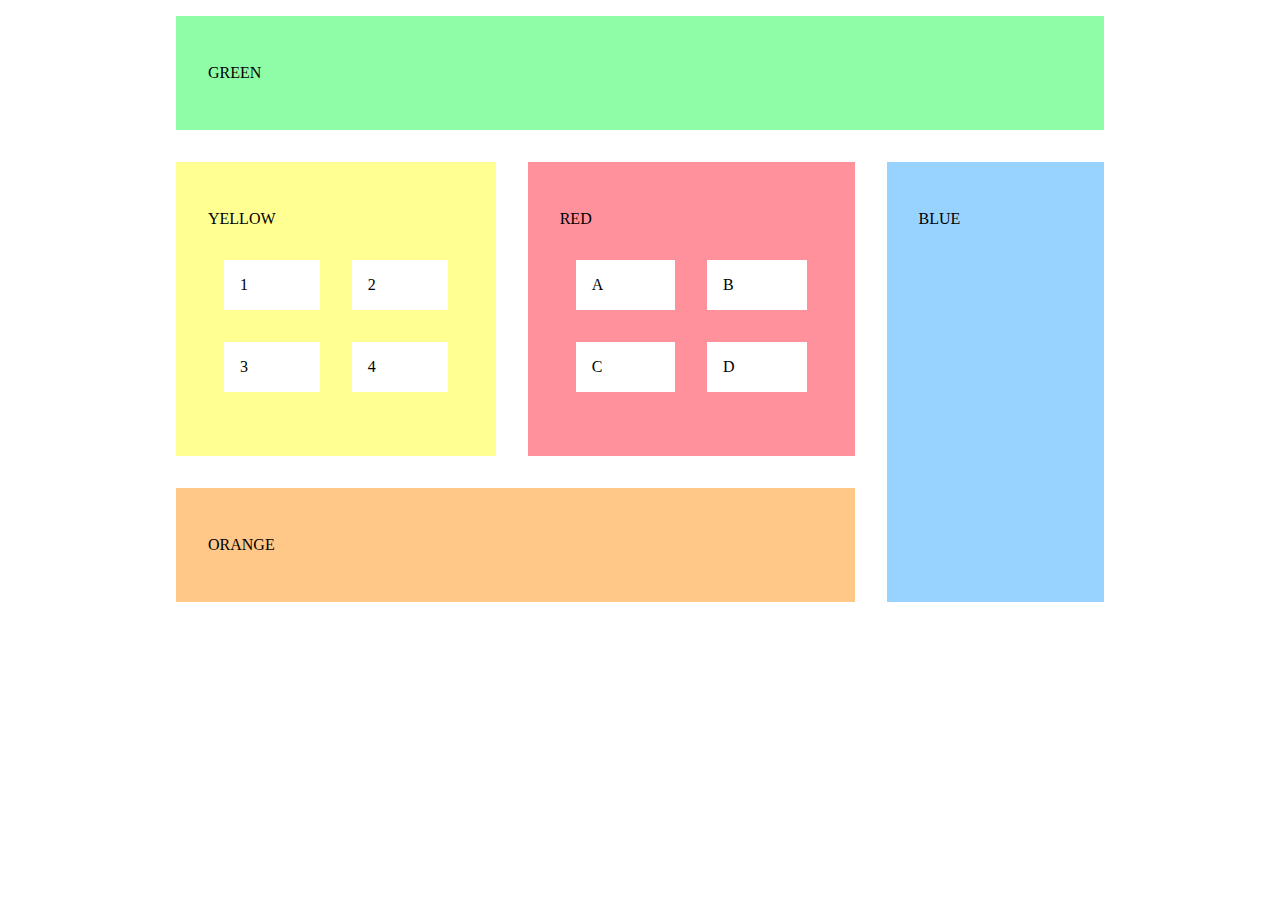
<file: Exercise-7/index.html>
<!DOCTYPE html>
<html lang="en">

<head>
  <meta charset="UTF-8">
  <meta http-equiv="X-UA-Compatible" content="IE=edge">
  <meta name="viewport" content="width=device-width, initial-scale=1.0">
  <title>Blocks</title>
  <link rel="stylesheet" href="start.css">
  <link rel="stylesheet" href="style.css">
</head>

<body>
  <section id="green">
    <p>GREEN</p>
  </section>
  <section id="yellow">
    <p>YELLOW</p>
    <ul>
      <li>1</li>
      <li>2</li>
      <li>3</li>
      <li>4</li>
    </ul>
  </section>
  <section id="orange">
    <p>ORANGE</p>
  </section>
  <section id="red">
    <p>RED</p>
    <ul>
      <li>A</li>
      <li>B</li>
      <li>C</li>
      <li>D</li>
    </ul>
  </section>
  <section id="blue">
    <p>BLUE</p>
  </section>
</body>

</html>
</file>
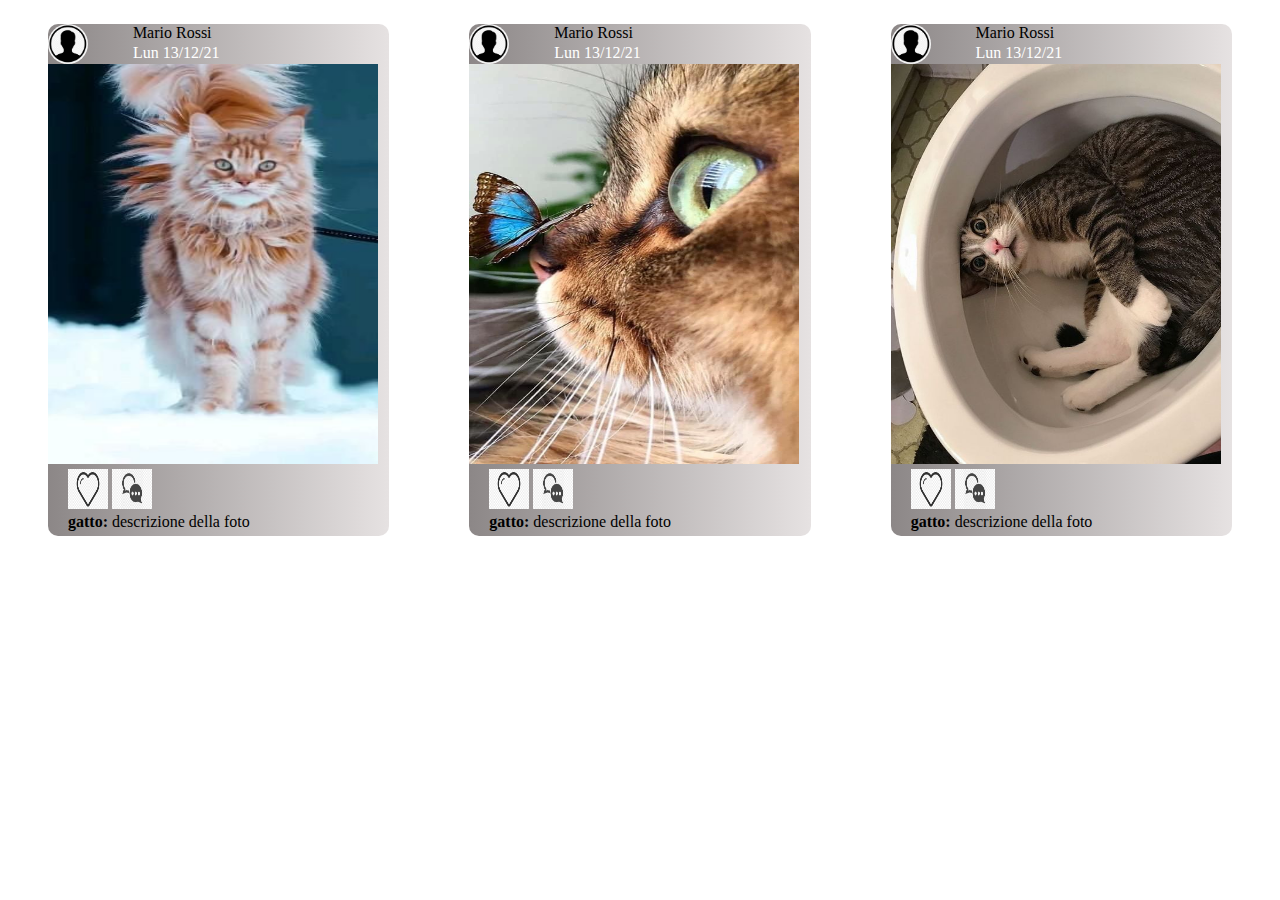
<file: Exercise-9/index.html>
<!DOCTYPE html>
<html lang="en">
<head>
    <meta charset="UTF-8">
    <meta http-equiv="X-UA-Compatible" content="IE=edge">
    <meta name="viewport" content="width=device-width, initial-scale=1.0">
    <link rel="stylesheet" href="style.css">
    <title>Document</title>
</head>
<body>
    <section>
        <figure class="cat">
            <figcaption class="testa">
                <img class="user" src="user.jpg" alt="" width="40px" height="40px">
                <span class="name">Mario Rossi</span> 
                <span class="data">Lun 13/12/21</span>
            </figcaption>
            <img src="cat1.jpg" alt="" width="330px" height="400px" class="catimm">
            <figcaption class="coda">
                <img src="like.jpg" alt="" width="40px" height="40px"> <img src="commenti.jpg" alt="" width="40px" height="40px">
                <div class="descrizione"> <b> gatto:</b> <span> descrizione della foto </span> </div>
            </figcaption>
        </figure>
    </section>
    <section>
        <figure class="cat">
            <figcaption class="testa">
                <img class="user" src="user.jpg" alt="" width="40px" height="40px">
                <span class="name">Mario Rossi</span> 
                <span class="data">Lun 13/12/21</span>
            </figcaption>
            <img src="cat2.jpg" alt="" width="330px" height="400px" class="catimm">
            <figcaption class="coda">
                <img src="like.jpg" alt="" width="40px" height="40px"> <img src="commenti.jpg" alt="" width="40px" height="40px">
                <div class="descrizione"> <b> gatto:</b> <span> descrizione della foto </span> </div>
            </figcaption>
        </figure>
    </section>
    <section>        
        <figure class="cat">
            <figcaption class="testa">
                <img class="user" src="user.jpg" alt="" width="40px" height="40px">
                <span class="name">Mario Rossi</span> 
                <span class="data">Lun 13/12/21</span>
            </figcaption>
                <img src="cat3.jpg" alt="" width="330px" height="400px" class="catimm">
            <figcaption class="coda">
                <img src="like.jpg" alt="" width="40px" height="40px"> <img src="commenti.jpg" alt="" width="40px" height="40px">
                <div class="descrizione"> <b> gatto:</b> <span> descrizione della foto </span> </div>
            </figcaption>
        </figure>
    </section>
</body>
</html>
</file>
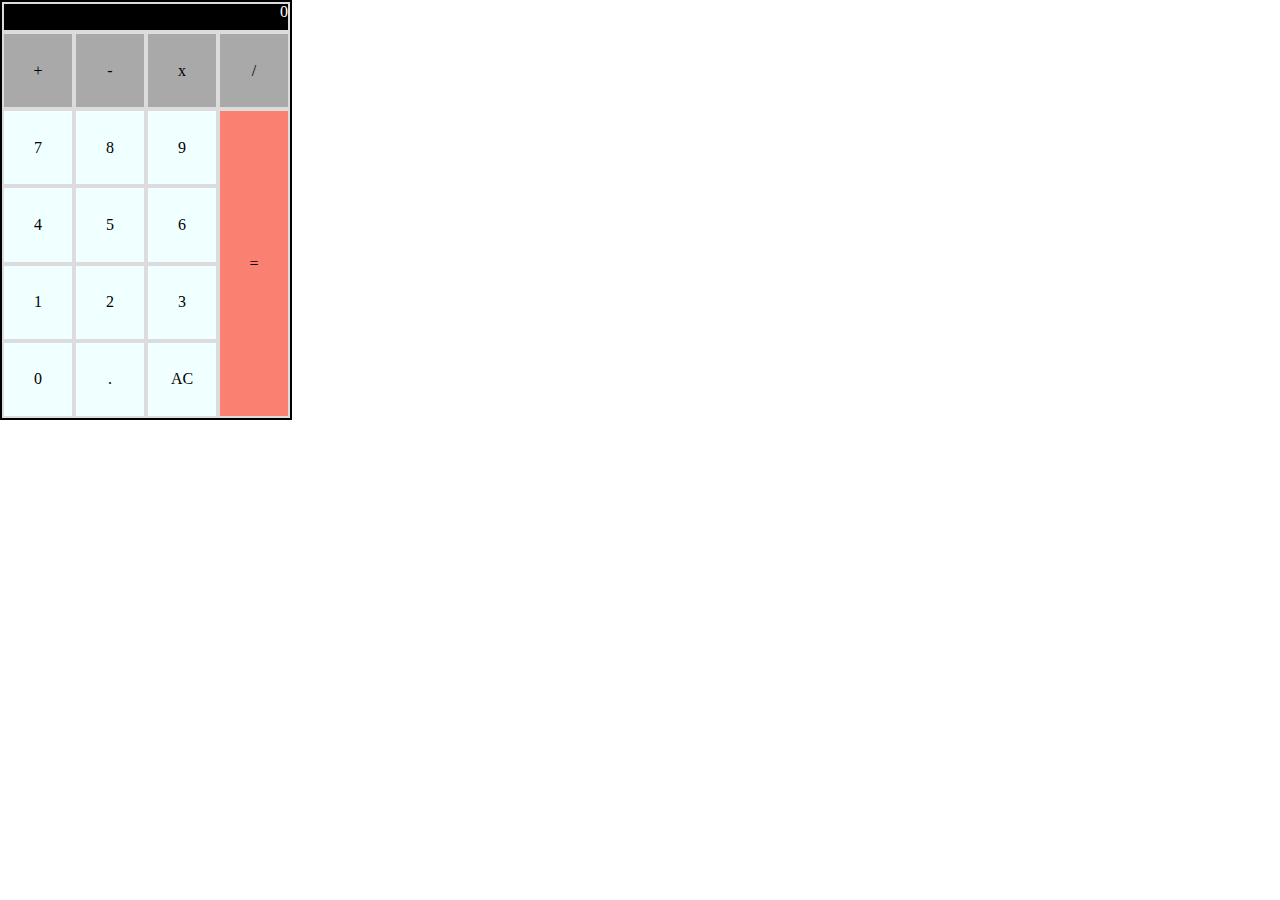
<file: 03 Grid/calc.html>
<!DOCTYPE html>
<html>
    <head>
        <meta charset="UTF-8" />
        <meta
          name="viewport"
          content="width=device-width, user-scalable=no, initial-scale=1.0, maximum-scale=1.0, minimum-scale=1.0"
        />
        <meta http-equiv="X-UA-Compatible" content="ie=edge" />
        <meta property="description" content=""/>
        <meta property="og:locale" content="en_US"/>
        <meta property="og:page_name" content=""/>
        <meta http-equiv="X-UA-Compatible" content="ie=edge" />
        <meta property="og:title" content="HTML Lesson"/>
        <meta property="og:type" content=""/>
        <meta property="author" content="">
        <link rel="stylesheet" href="calc.css">
      
    </head>
    <body>
      <header> 
        <nav>
          
        </nav>
      </header>
      
      <main>
        <section class="calc">
            <div class="ris">0</div>
            <div class="segni num">+</div>
            <div class="segni num">-</div>
            <div class="segni num">x</div>
            <div class="segni num">/</div>
            <div class="num">7</div>
            <div class="num">8</div>
            <div class="num">9</div>
            <div class="num">4</div>
            <div class="num">5</div>
            <div class="num">6</div>
            <div class="num">1</div>
            <div class="num">2</div>
            <div class="num">3</div>
            <div class="num">0</div>
            <div class="num">.</div>
            <div class="num">AC</div>
            <div class="uguale num">=</div>
        </section>
      </main>
      
      <footer>
        
      </footer>
    </body>
</html>
</file>
<file: Exercise-7/start.css>
body{
    display: grid;
  }

#green {
    display: grid;
    grid-column: 1/4;
    grid-row: 1;
  }

#yellow{
    grid-row: 2/3;
    grid-column-start: 1;
  }
  #red {
    grid-area: "red";
    grid-row: 2/3;
    grid-column-start: 2
  }

#orange{
    grid-area: "orange";
    grid-row: 3/4;
    grid-column: 1/3;
}

#blue{
    grid-area: "blue";
    grid-column: 3/4;
    grid-row: 2/4;
}

ul{
    display: grid;
    grid-template-columns: 1fr 1fr;
}
</file>
<file: Exercise-7/style.css>
body {
  width: 60em;
  margin: 0 auto;
}

section {
  padding: 2em;
  margin: 1em;
}

#green {
  background-color: #8ffda7;
}

#orange {
  background-color: #ffc788;
}

#yellow {
  background-color: #ffff92;
}

#red {
  background-color: #ff919c;
}

#blue {
  background-color: #98d2ff;
}

ul {
  padding: 0;
}

li {
  background-color: white;
  padding: 1em;
  display: block;
  margin: 1em;
}
</file>
<file: Exercise-9/style.css>
body{
    display: grid;
    grid-template-columns: repeat(3, 1fr);


}
.cat{
    display: grid;
    
    border-radius: 10px ;
    background-image: linear-gradient(to right, rgb(140, 135, 135) , rgb(230, 226, 226));
    height:auto;
    width: auto;
}

.testa{
    display: grid;
}
.name{
    color: black;
    display:grid;
    grid-column: 2/4;
    grid-row: 1/2;
}
.user{
    border-radius: 50px;
    display:grid;
    grid-column: 1/4;
    grid-row: 1/3;
}
.data{
    color: white;
    display:grid;
    grid-column: 2/4;
    grid-row: 2/3;
    
}

.coda{
    margin: 5px 20px;
}
.catimm {
    display: grid;
    align-items: center;
    margin: 0;
}

@media (max-width: 768px){
    body{
        display: grid;
        grid-template-columns: repeat(2, 1fr);
    }
}

@media (max-width: 375px){
    body{
        display: grid;
        grid-template-columns: 1fr;
    }
}
</file>
<file: 03 Grid/calc.css>
html, body, div, span, applet, object, iframe,
h1, h2, h3, h4, h5, h6, p, blockquote, pre,
a, abbr, acronym, address, big, cite, code,
del, dfn, em, img, ins, kbd, q, s, samp,
small, strike, strong, sub, sup, tt, var,
b, u, i, center,
dl, dt, dd, ol, ul, li,
fieldset, form, label, legend,
table, caption, tbody, tfoot, thead, tr, th, td,
article, aside, canvas, details, embed, 
figure, figcaption, footer, header, hgroup, 
menu, nav, output, ruby, section, summary,
time, mark, audio, video {
	margin: 0;
	padding: 0;
	border: 0;
	font-size: 100%;
	font: inherit;
	vertical-align: baseline;
}
/* HTML5 display-role reset for older browsers */
article, aside, details, figcaption, figure, 
footer, header, hgroup, menu, nav, section {
	display: block;
}
body {
	line-height: 1;
}
ol, ul {
	list-style: none;
}
blockquote, q {
	quotes: none;
}
blockquote:before, blockquote:after,
q:before, q:after {
	content: '';
	content: none;
}
table {
	border-collapse: collapse;
	border-spacing: 0;
}

/* Inizia qui*/

.calc {
    display: grid;
    grid-template-columns: repeat(4, 1fr);
    grid-template-rows: 30px repeat(5, 1fr);
    border: 2px solid black;
    height: 26rem;
    width: 18rem;
}

div{
    border: 2px solid gainsboro;


}

.num{
    display: grid;
    text-align: center;
    align-content: center;
    background-color: azure;
    }

.segni{
    background-color: darkgray;
    display: grid;
    grid-row-start: 2;
}

.ris{
    text-align: end;
    background-color: black;
    color: white;
    display: grid;
    grid-column-start: 1;
    grid-column-end: 5;
}

.uguale{
    display: grid;
    grid-row-start: 3;
    grid-row-end: 7;
    color: black;
    background-color: salmon;

    grid-column-start: 4;
}
</file>
